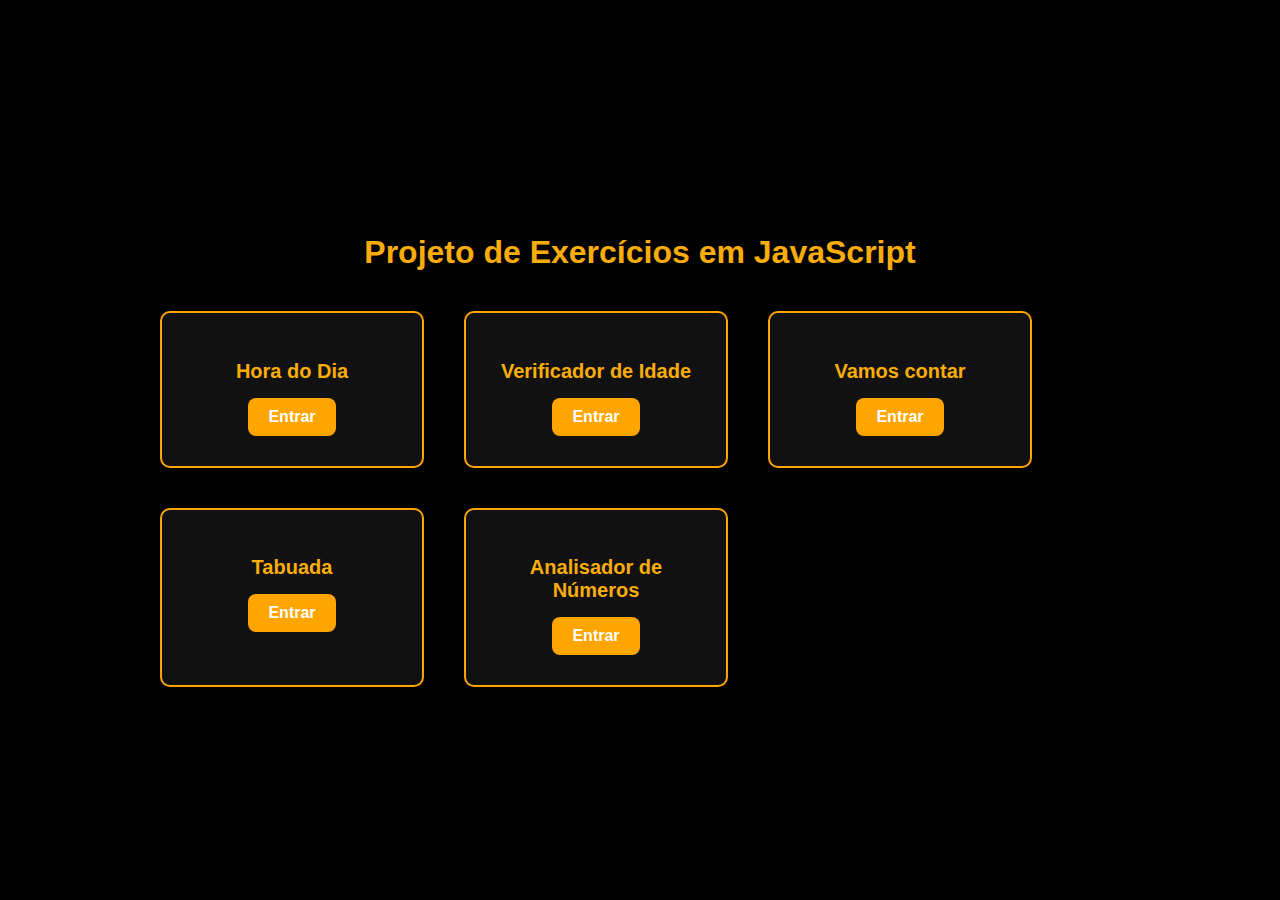
<file: index.html>
<!DOCTYPE html>
<html lang="pt-br">
<head>
    <meta charset="UTF-8">
    <meta name="viewport" content="width=device-width, initial-scale=1.0">
    <link rel="stylesheet" href="index.css">
    <title> Projeto de Exercícios em JavaScript</title>
</head>
<body>

    <main class="container">

        <h1 class="titulo">Projeto de Exercícios em JavaScript</h1>

        <section class="projetos">

            <div class="card">
                <h2>Hora do Dia</h2>
                <a href="hora-do-dia/index.html" class="btn">Entrar</a>
            </div>

            <div class="card">
                <h2>Verificador de Idade</h2>
                <a href="verificador-de-idade/index.html" class="btn">Entrar</a>
            </div>

            <div class="card">
                <h2>Vamos contar</h2>
                <a href="vamos-contar/index.html" class="btn">Entrar</a>
            </div>

            <div class="card">
                <h2>Tabuada</h2>
                <a href="tabuada/index.html" class="btn">Entrar</a>
            </div>

            <div class="card">
                <h2>Analisador de Números</h2>
                <a href="analisador-de-numeros/index.html" class="btn">Entrar</a>
            </div>
            
        </section>
    </main>

</body>
</html>
</file>
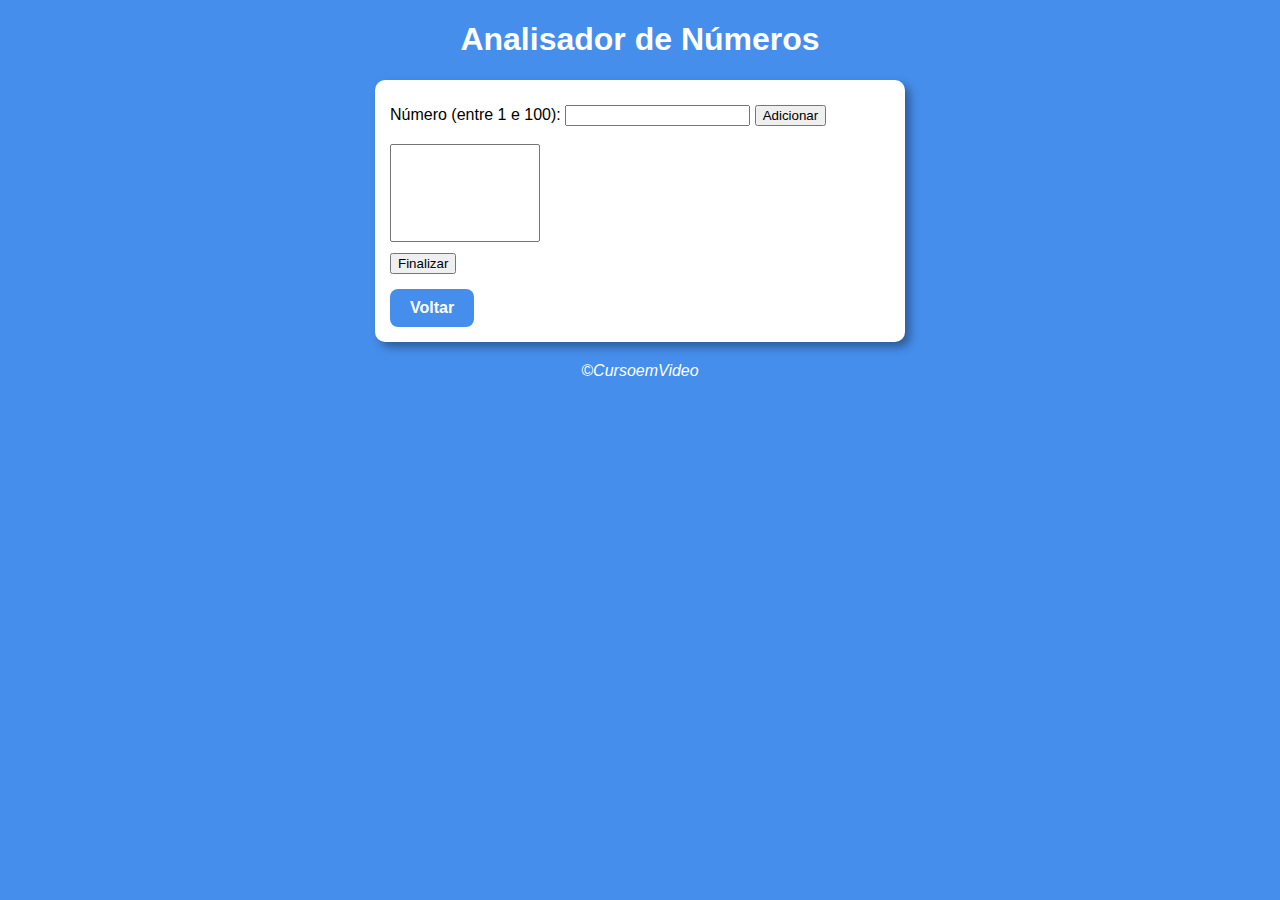
<file: analisador-de-numeros/index.html>
<!DOCTYPE html>
<html lang="pt-br">

<head>
    <meta charset="UTF-8">
    <meta name="viewport" content="width=device-width, initial-scale=1.0">
    <link rel="stylesheet" href="style.css">
    <title>Analisador de Números</title>
</head>

<body>

    <header>
        <h1>Analisador de Números</h1>
    </header>

    <section>

        <div>
            Número (entre 1 e 100):
            <input type="number" name="fnum" id="fnum">
            <input type="button" value="Adicionar" class="btn-adicionar" onclick="adicionar()">
            <br><br><select name="flista" id="flista" size="6"></select>
            <br><input type="button" value="Finalizar" class="btn-finalizar" onclick="finalizar()">
        </div>

        <div id="res">
        </div>

        <a href="../index.html " class="btn-voltar">Voltar</a>

    </section>

    <footer>
        <p>&copy;CursoemVideo</p>
    </footer>

    <script src="script.js"></script>
</body>

</html>
</file>
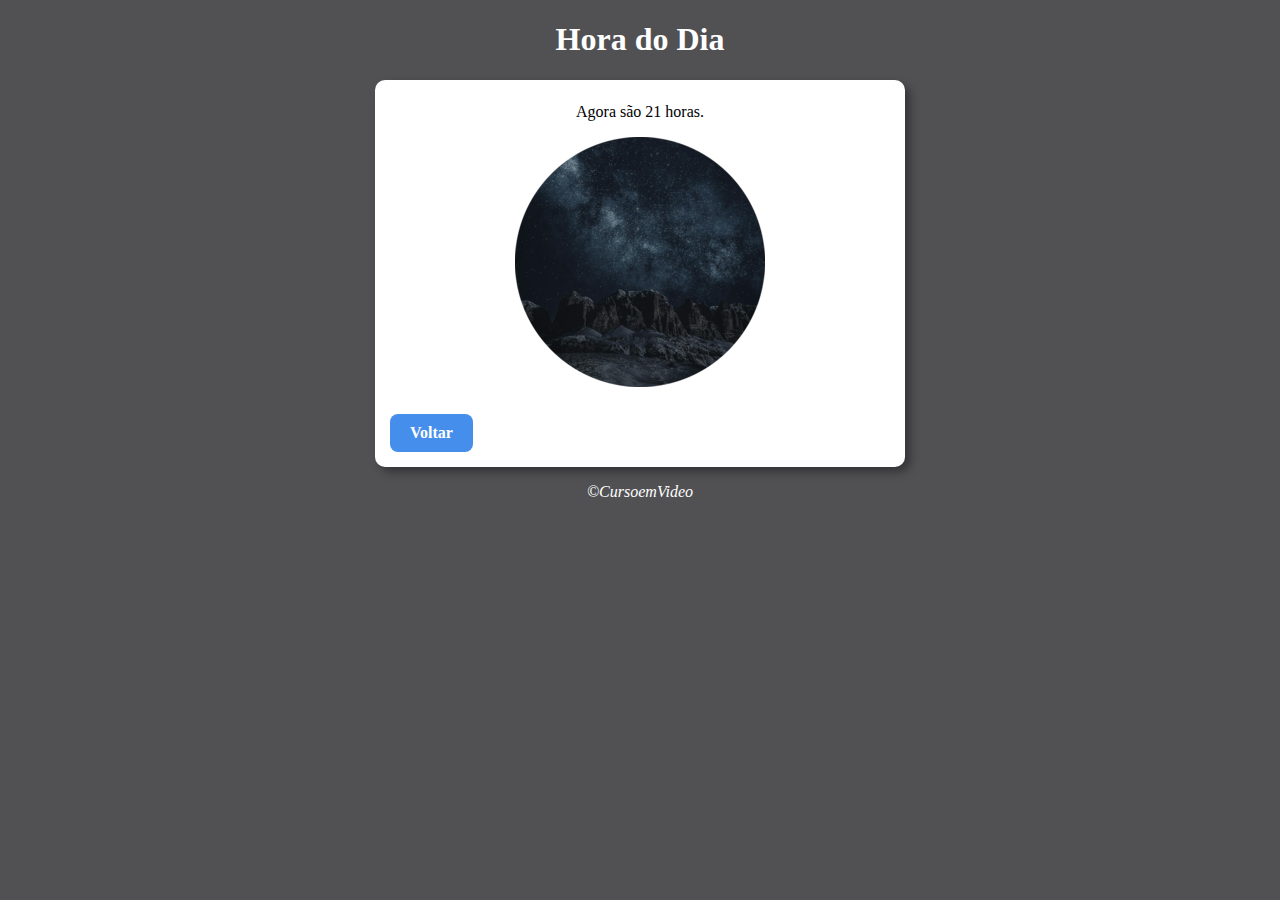
<file: hora-do-dia/index.html>
<!DOCTYPE html>
<html lang="pt-br">
<head>
    <meta charset="UTF-8">
    <meta name="viewport" content="width=device-width, initial-scale=1.0">
    <link rel="stylesheet" href="style.css">
    <title>Hora do Dia</title>
</head>

<body onload="carregar()">
    
    <header>
        <h1>Hora do Dia</h1>
    </header>
        
    <section>

        <div id="msg">
         Aqui vai aparecer a mensagem...
        </div>

        <div id="foto">
            <img id="imagem" src="imagens/manhã.png" alt="foto-manha">
        </div>

        <a href="../home.html " class="btn-voltar">Voltar</a>
        
    </section>

    <footer>
        <p>&copy;CursoemVideo</p>
    </footer>

    <script src="script.js"></script>
</body>
</html>
</file>
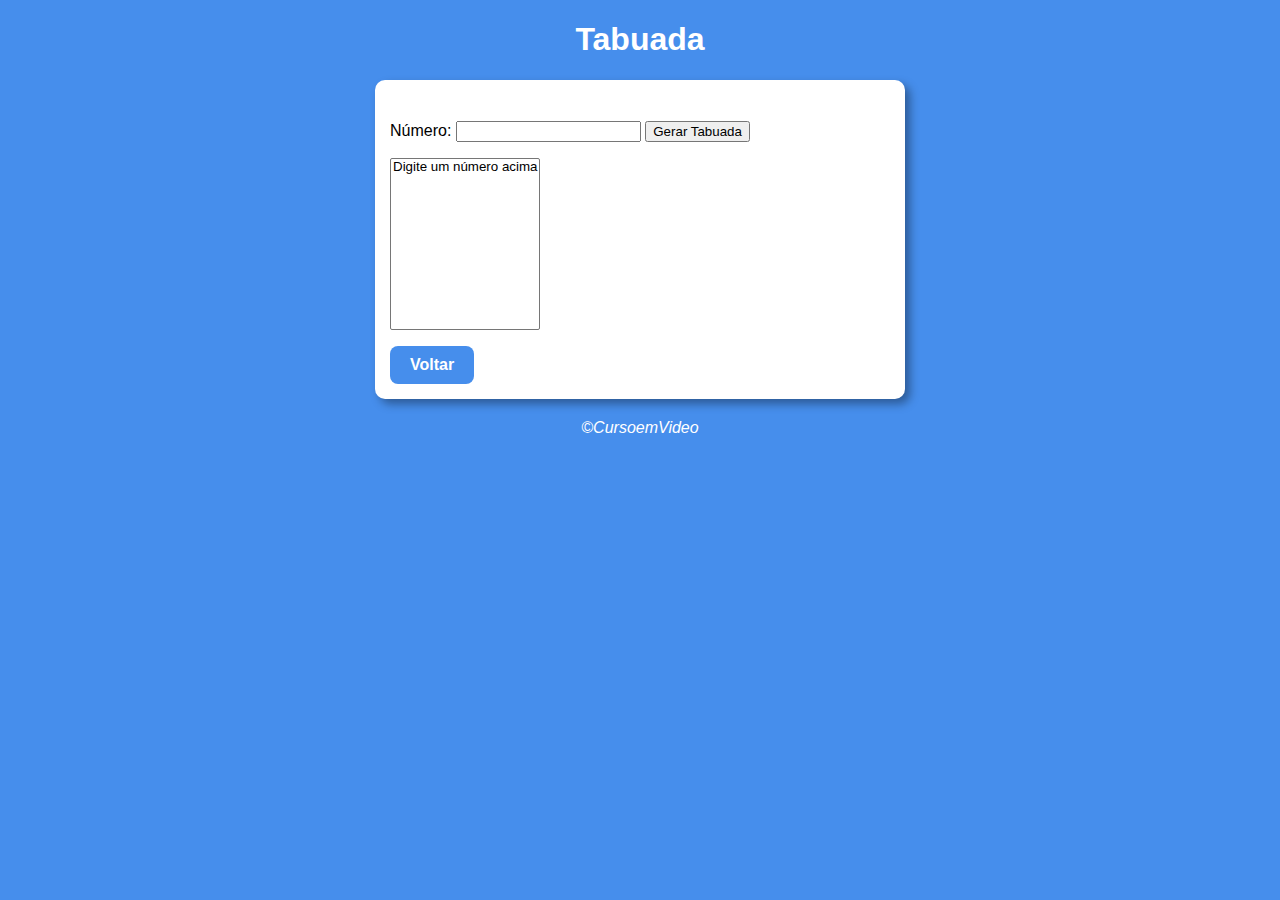
<file: tabuada/index.html>
<!DOCTYPE html>
<html lang="pt-br">
<head>
    <meta charset="UTF-8">
    <meta name="viewport" content="width=device-width, initial-scale=1.0">
    <link rel="stylesheet" href="style.css">
    <title>Tabuada</title>
</head>

<body>
    
    <header>
        <h1>Tabuada</h1>
    </header>
        
    <section>

        <div>
            <p>Número: <input type="number" name="num" id="txtn"> 
            <input type="button" value="Gerar Tabuada" onclick="tabuada()" class="tabuada"></p>
        </div>

        <div>
            <select name="tabuada" id="seltab" size="10">
            <option>Digite um número acima</option>
            </select> 
        </div>

        <a href="../index.html " class="btn-voltar">Voltar</a>
        
    </section>

    <footer>
        <p>&copy;CursoemVideo</p>
    </footer>

    <script src="script.js"></script>
</body>
</html>
</file>
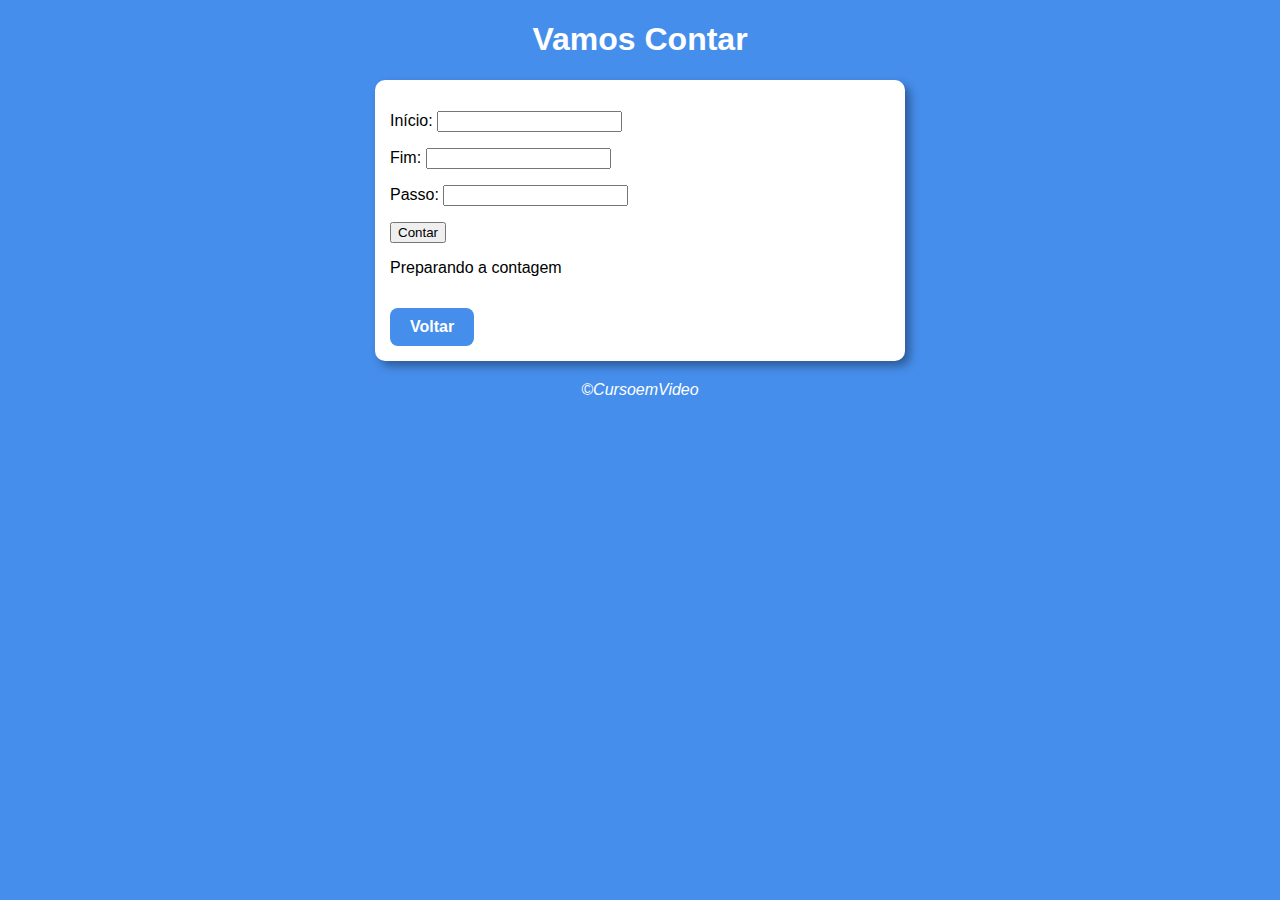
<file: vamos-contar/index.html>
<!DOCTYPE html>
<html lang="pt-br">
<head>
    <meta charset="UTF-8">
    <meta name="viewport" content="width=device-width, initial-scale=1.0">
    <link rel="stylesheet" href="style.css">
    <title>Vamos Contar</title>
</head>

<body>
    
    <header>
        <h1>Vamos Contar</h1>
    </header>
        
    <section>

        <div id="dados">

            <p>Início: <input type="number" name="inicio" id="txti"></p>
            <p>Fim: <input type="number" name="fim" id="txtf"></p>
            <p>Passo: <input type="number" name="passo" id="txtp"></p>
            <input type="button" value="Contar" onclick="contar()">

        </div>

        <div id="res">
            <p>Preparando a contagem</p>
        </div>

        <a href="../index.html " class="btn-voltar">Voltar</a>
        
    </section>

    <footer>
        <p>&copy;CursoemVideo</p>
    </footer>

    <script src="script.js"></script>
</body>
</html>
</file>
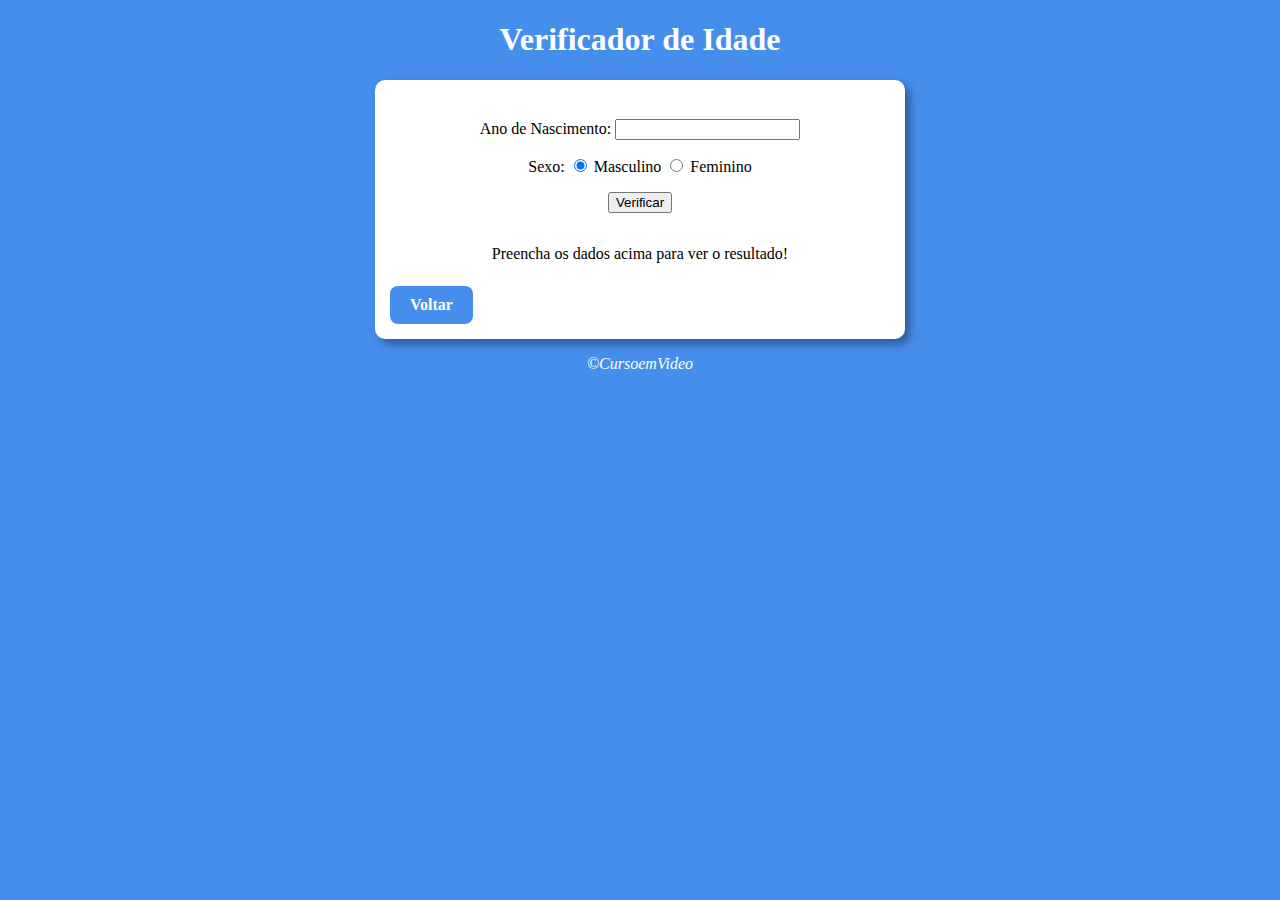
<file: verificador-de-idade/index.html>
<!DOCTYPE html>
<html lang="pt-br">
<head>
    <meta charset="UTF-8">
    <meta name="viewport" content="width=device-width, initial-scale=1.0">
    <link rel="stylesheet" href="style.css">
    <title>Verificador de Idade</title>
</head>

<body>
    
    <header>
        <h1>Verificador de Idade</h1>
    </header>
        
    <section>

        <div>
            <p>Ano de Nascimento:
                <input type="number" name="txtano" id="txtano" min="0">
            </p>

            <p>Sexo:
                <input type="radio" name="radsex" id="masc" checked>
                <label for="masc">Masculino</label>

                <input type="radio" name="radsex" id="fem">
                <label for="fem">Feminino</label>
            </p>

            <p><input type="button" value="Verificar" onclick="verificar()"></p>

        </div>

        <div  id="res">
            Preencha os dados acima para ver o resultado!
        </div>

        <a href="../index.html " class="btn-voltar">Voltar</a>

    </section>

    <footer>
        <p>&copy;CursoemVideo</p>
    </footer>

    <script src="script.js"></script>
</body>
</html>
</file>
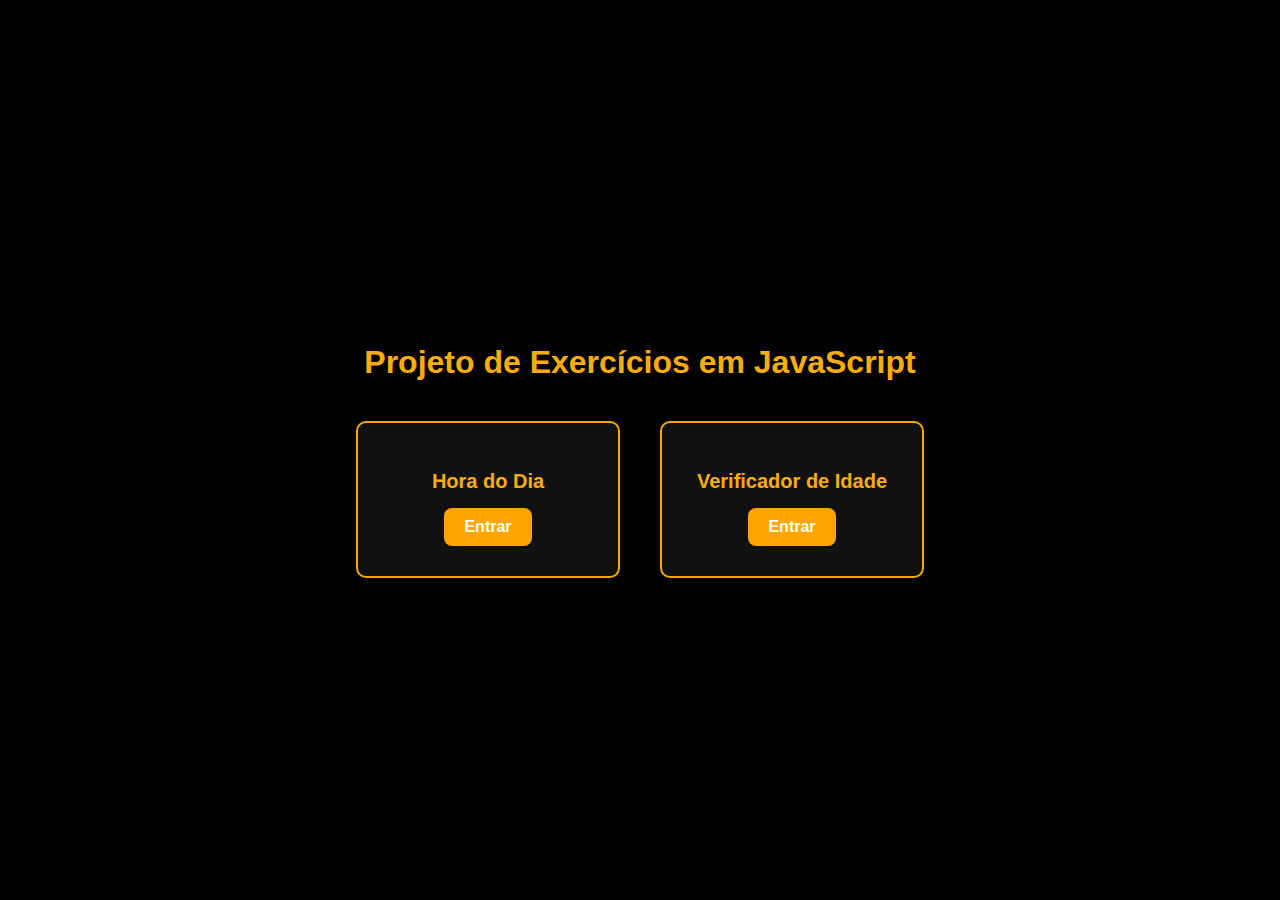
<file: home.html>
<!DOCTYPE html>
<html lang="pt-br">
<head>
    <meta charset="UTF-8">
    <meta name="viewport" content="width=device-width, initial-scale=1.0">
    <link rel="stylesheet" href="home.css">
    <title> Projeto de Exercícios em JavaScript</title>
</head>
<body>

    <main class="container">

        <h1 class="titulo">Projeto de Exercícios em JavaScript</h1>

        <section class="projetos">

            <div class="card">
                <h2>Hora do Dia</h2>
                <a href="hora-do-dia/index.html" class="btn">Entrar</a>
            </div>

            <div class="card">
                <h2>Verificador de Idade</h2>
                <a href="verificador-de-idade/index.html" class="btn">Entrar</a>
            </div>
            
        </section>
    </main>

</body>
</html>
</file>
<file: index.css>
@charset "UTF-8";

body {
    margin: 0;
    background-color: black;
    font-family: Arial, sans-serif;
    color: rgb(250, 173, 8);
    display: flex;
    justify-content: center;
    align-items: center;
    min-height: 100vh; /* Ocupa a tela inteira */
    text-align: center;
}

.container {
    width: 100%;
    max-width: 1000px;
    padding: 20px;
    box-sizing: border-box;
}

.titulo {
    font-size: 32px;
    margin-bottom: 40px;
}

.projetos {
    display: flex;    
    gap: 40px;
    flex-wrap: wrap; /* Permite quebrar em telas menores */
}

.card {
    background: #111;
    padding: 30px;
    border: 2px solid orange;
    border-radius: 10px;
    width: 200px;
    text-align: center;
}

h2 {
    font-size: 20px;
    margin-bottom: 15px;
    color: rgb(250, 173, 8);
}

.btn {
    display: inline-block;
    background-color: orange;
    color: white;
    padding: 10px 20px;
    font-weight: bold;
    text-decoration: none;
    border-radius: 8px;
    transition: background-color 0.3s ease;
}

.btn:hover {
    background-color: darkorange;
}

/* Responsividade */

/* Tablets */
@media screen and (max-width: 768px) {
    .titulo {
        font-size: 28px;
    }
    .card {
        width: 180px;
        padding: 25px;
    }
}

/* Celulares maiores */
@media screen and (max-width: 480px) {
    .titulo {
        font-size: 24px;
        margin-bottom: 30px;
    }
    .card {
        width: 90%;
        max-width: 300px;
        padding: 20px;
    }
}

/* Celulares pequenos */
@media screen and (max-width: 320px) {
    .titulo {
        font-size: 20px;
    }
    .card {
        padding: 15px;
    }
}
</file>
<file: analisador-de-numeros/style.css>
body {
    background: rgb(70, 142, 236);
    font-family: Arial, sans-serif;
    margin: 0;
    padding: 0;
}

header {
    color: white;
    text-align: center;
    margin: 20px 0;
}

section {
    background: white;
    border-radius: 10px;
    padding: 15px;
    width: 90%; /* Ajuste para responsividade */
    max-width: 500px; /* Limite para telas grandes */
    margin: auto;
    box-shadow: 5px 5px 10px rgba(0, 0, 0, 0.363);
}

select#flista {
    width: 150px;
}

.btn-adicionar, .btn-finalizar{
    margin-top: 10px;
}

.btn-voltar {
    display: inline-block;
    margin-top: 15px;
    background-color: rgb(70, 142, 236);
    color: white;
    padding: 10px 20px;
    text-decoration: none;
    font-weight: bold;
    border-radius: 8px;
    
}


footer {
    color: white;
    text-align: center;
    font-style: italic;
    margin-top: 20px;
}

/* ===== Responsividade ===== */

/* Tablets */
@media screen and (max-width: 768px) {
    header h1 {
        font-size: 26px;
    }
    section {
        padding: 15px;
    }
}

/* Celulares */
@media screen and (max-width: 480px) {
    body {
        padding: 10px;
    }
    header h1 {
        font-size: 22px;
    }
    .btn-voltar {
        width: 80%;
        text-align: center;
    }


    section {
        max-width: 90%;
    }
}

/* Celulares pequenos */
@media screen and (max-width: 320px) {
    header h1 {
        font-size: 18px;
    }
}
</file>
<file: hora-do-dia/style.css>
body {
    background: rgb(70, 142, 236);
    font: 15px, arial;
    
}


header {
    color: white;
    text-align: center;
}

section {
    background: white;
    border-radius: 10px;
    padding: 15px;
    width: 500px;
    margin: auto;
    box-shadow: 5px 5px 10px rgba(0, 0, 0, 0.363);
}

div {
    text-align: center;
    padding: 8px;
}

.btn-voltar {
    display: inline-block;
    margin-top: 15px;
    background-color: rgb(70, 142, 236);
    color: white;
    padding: 10px 20px;
    text-decoration: none;
    font-weight: bold;
    border-radius: 8px;
}

footer {
    color: white;
    text-align: center;
    font-style: italic;
}

/* Responsividade */

/* Tablets */
@media screen and (max-width: 768px) {
    .titulo {
        font-size: 28px;
    }
    .card {
        width: 180px;
        padding: 25px;
    }
}

/* Celulares maiores */
@media screen and (max-width: 480px) {
    .titulo {
        font-size: 24px;
        margin-bottom: 30px;
    }
    .card {
        width: 90%;
        max-width: 300px;
        padding: 20px;
    }
}

/* Celulares pequenos */
@media screen and (max-width: 320px) {
    .titulo {
        font-size: 20px;
    }
    .card {
        padding: 15px;
    }
}
</file>
<file: tabuada/style.css>
body {
    background: rgb(70, 142, 236);
    font-family: Arial, sans-serif;
    margin: 0;
    padding: 0;
}

header {
    color: white;
    text-align: center;
    margin: 20px 0;
}

section {
    background: white;
    border-radius: 10px;
    padding: 15px;
    width: 90%; /* Ajuste para responsividade */
    max-width: 500px; /* Limite para telas grandes */
    margin: auto;
    box-shadow: 5px 5px 10px rgba(0, 0, 0, 0.363);
}



.btn-voltar {
    display: inline-block;
    margin-top: 15px;
    background-color: rgb(70, 142, 236);
    color: white;
    padding: 10px 20px;
    text-decoration: none;
    font-weight: bold;
    border-radius: 8px;
}

.tabuada {
    margin-top: 10px;
}

footer {
    color: white;
    text-align: center;
    font-style: italic;
    margin-top: 20px;
}

/* ===== Responsividade ===== */

/* Tablets */
@media screen and (max-width: 768px) {
    header h1 {
        font-size: 26px;
    }
    section {
        padding: 15px;
    }
}

/* Celulares */
@media screen and (max-width: 480px) {
    body {
        padding: 10px;
    }
    header h1 {
        font-size: 22px;
    }
    .btn-voltar {
        width: 80%;
        text-align: center;
    }


    section {
        max-width: 90%;
    }
}

/* Celulares pequenos */
@media screen and (max-width: 320px) {
    header h1 {
        font-size: 18px;
    }
}
</file>
<file: vamos-contar/style.css>
body {
    background: rgb(70, 142, 236);
    font-family: Arial, sans-serif;
    margin: 0;
    padding: 0;
}

header {
    color: white;
    text-align: center;
    margin: 20px 0;
}

section {
    background: white;
    border-radius: 10px;
    padding: 15px;
    width: 90%; /* Ajuste para responsividade */
    max-width: 500px; /* Limite para telas grandes */
    margin: auto;
    box-shadow: 5px 5px 10px rgba(0, 0, 0, 0.363);
}



.btn-voltar {
    display: inline-block;
    margin-top: 15px;
    background-color: rgb(70, 142, 236);
    color: white;
    padding: 10px 20px;
    text-decoration: none;
    font-weight: bold;
    border-radius: 8px;
}


footer {
    color: white;
    text-align: center;
    font-style: italic;
    margin-top: 20px;
}

/* ===== Responsividade ===== */

/* Tablets */
@media screen and (max-width: 768px) {
    header h1 {
        font-size: 26px;
    }
    section {
        padding: 15px;
    }
}

/* Celulares */
@media screen and (max-width: 480px) {
    body {
        padding: 10px;
    }
    header h1 {
        font-size: 22px;
    }
    .btn-voltar {
        width: 80%;
        text-align: center;
    }


    section {
        max-width: 90%;
    }
}

/* Celulares pequenos */
@media screen and (max-width: 320px) {
    header h1 {
        font-size: 18px;
    }
}
</file>
<file: verificador-de-idade/style.css>
body {
    background: rgb(70, 142, 236);
    font: 15px, arial;
    
}


header {
    color: white;
    text-align: center;
}

section {
    background: white;
    border-radius: 10px;
    padding: 15px;
    width: 500px;
    margin: auto;
    box-shadow: 5px 5px 10px rgba(0, 0, 0, 0.363);
}

div {
    text-align: center;
    padding: 8px;
}

.btn-voltar {
    display: inline-block;
    margin-top: 15px;
    background-color: rgb(70, 142, 236);
    color: white;
    padding: 10px 20px;
    text-decoration: none;
    font-weight: bold;
    border-radius: 8px;
}

#foto {
    display: block;
    margin: 15px auto 0 auto;
    border-radius: 50%;
    max-width: 250px;
    height: auto;
}


footer {
    color: white;
    text-align: center;
    font-style: italic;
}

/* Responsividade */

/* Tablets */
@media screen and (max-width: 768px) {
    .titulo {
        font-size: 28px;
    }
    .card {
        width: 180px;
        padding: 25px;
    }
}

/* Celulares maiores */
@media screen and (max-width: 480px) {
    .titulo {
        font-size: 24px;
        margin-bottom: 30px;
    }
    .card {
        width: 90%;
        max-width: 300px;
        padding: 20px;
    }
}

/* Celulares pequenos */
@media screen and (max-width: 320px) {
    .titulo {
        font-size: 20px;
    }
    .card {
        padding: 15px;
    }
}
</file>
<file: home.css>
@charset "UTF-8";

body {
    margin: 0;
    background-color: black;
    font-family: Arial, sans-serif;
    color: rgb(250, 173, 8);
    display: flex;
    justify-content: center;
    align-items: center;
    min-height: 100vh; /* Ocupa a tela inteira */
    text-align: center;
}

.container {
    width: 100%;
    max-width: 1000px;
    padding: 20px;
    box-sizing: border-box;
}

.titulo {
    font-size: 32px;
    margin-bottom: 40px;
}

.projetos {
    display: flex;
    justify-content: center;
    gap: 40px;
    flex-wrap: wrap; /* Permite quebrar em telas menores */
}

.card {
    background: #111;
    padding: 30px;
    border: 2px solid orange;
    border-radius: 10px;
    width: 200px;
    text-align: center;
}

h2 {
    font-size: 20px;
    margin-bottom: 15px;
    color: rgb(250, 173, 8);
}

.btn {
    display: inline-block;
    background-color: orange;
    color: white;
    padding: 10px 20px;
    font-weight: bold;
    text-decoration: none;
    border-radius: 8px;
    transition: background-color 0.3s ease;
}

.btn:hover {
    background-color: darkorange;
}

/* Responsividade */

/* Tablets */
@media screen and (max-width: 768px) {
    .titulo {
        font-size: 28px;
    }
    .card {
        width: 180px;
        padding: 25px;
    }
}

/* Celulares maiores */
@media screen and (max-width: 480px) {
    .titulo {
        font-size: 24px;
        margin-bottom: 30px;
    }
    .card {
        width: 90%;
        max-width: 300px;
        padding: 20px;
    }
}

/* Celulares pequenos */
@media screen and (max-width: 320px) {
    .titulo {
        font-size: 20px;
    }
    .card {
        padding: 15px;
    }
}
</file>
